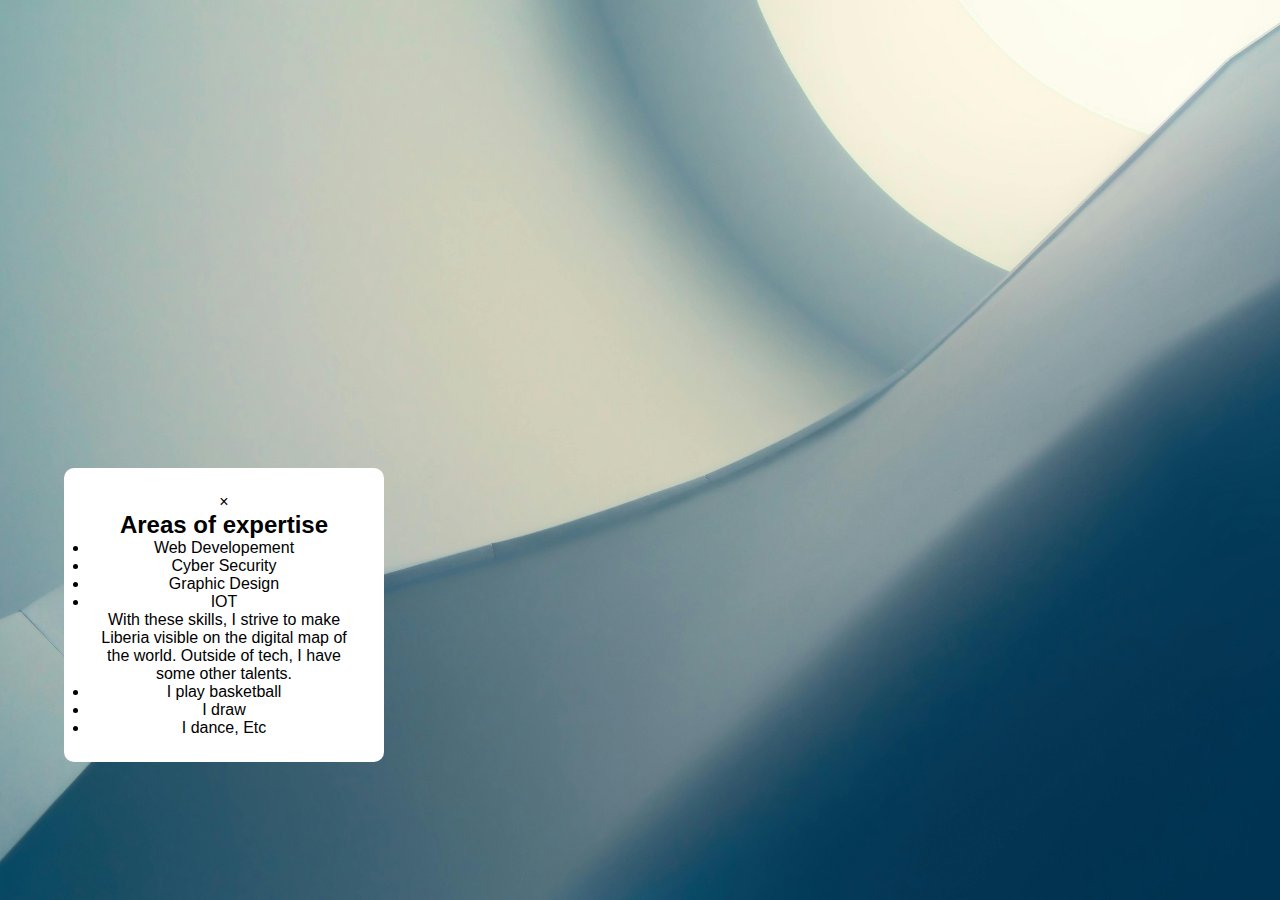
<file: Index.html>
<!DOCTYPE html>
<html lang="en">
<head>
    <meta charset="UTF-8">
    <meta name="viewport" content="width=device-width, initial-scale=1.0">
    <title>Ted's Profolio</title>
    <link rel="stylesheet" href="css/style.css">
</head>

    <body>
       <div class="Index-container">
        <header class="animated"> 
            <a href="Index.html" class="logo">Portfolio</a>

            <nav>
                <ul type="none" class="navbar">
                    <li><a href="Home.html">Home</a></li>
                    <li><a href="project.html">projects</a></li>
                    <li><a href="contactme.html">Contact Me</a></li>
                </ul>
            </nav>
        
        </header>
          <section class="home animated">
            <div class="home-details">
                <h1>Ted C. Williams, jr</h1>
                <h2>An IT Student</h2>
                <p>I am a student at Starz University, pursuing a bacelor in IT. I believe with IT, life would be made easy for every person in Liberia.
                    There are many problems that Technology can solve in Liberia. So as a person I decided to enter the feild of Technology, to create solutions to some of those problems.
                </p>
                <h2 id="Click-my-pic"> 
                    Click my picture to know more about me
                </h2>
            </div>
            <div class="home-image">
                <div class="imagebox">
                    <a href="biography.html"><img src="Profile.png" alt="profile picture"></a>
                </div>

            </div>
          </section>
        </div>

        <footer class="animated">
          <p>&copy; 2025 Ted's Portfolio - All Rights Reserved.</p>
        </footer>
        <div id="learn-more-modal" class="skills">
            <div class="modal-content">

                <span class="close">&times;</span>
                <h2>Areas of expertise</h2>
                <ul>
                    <li>Web Developement</li>
                    <li>Cyber Security</li>
                    <li>Graphic Design</li>
                    <li>IOT</li>
                </ul>
                <p>With these skills, I strive to make Liberia visible on the digital map of the world.
                    Outside of tech, I have some other talents. 
                </p>
                <ul>
                    <li>I play basketball</li>
                    <li>I draw</li>
                    <li>I dance, Etc</li>
                </ul>
            </div>
        </div>
        <script src="js/script.js"></script> 
    </body>
</html>
</file>
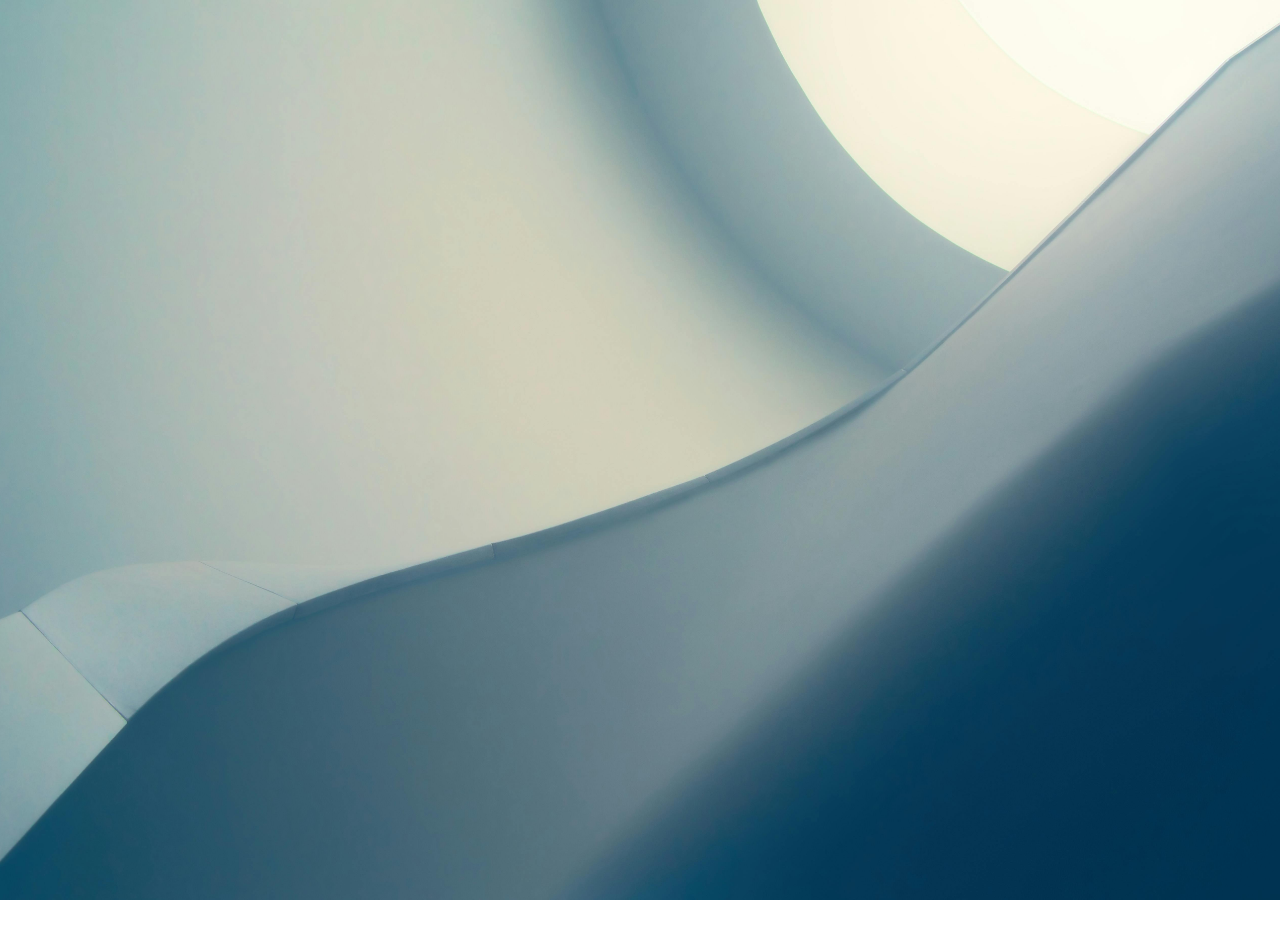
<file: index.html>
<!DOCTYPE html>
<html lang="en">
<head>
    <meta charset="UTF-8">
    <meta name="viewport" content="width=device-width, initial-scale=1.0">
    <title>Ted's Portfolio</title>
    <link rel="stylesheet" href="css/style.css">
</head>
<body>
    <div class="Home-container">
        <header class="animated"> 
            <a href="#" class="logo">Portfolio</a>
            <nav aria-label="Main navigation">
                <ul class="navbar" id="navLinks">
                    <li><a href="index.html" target="_self">Home</a></li>
                    <li><a href="project.html" target="_self">Projects</a></li>
                    <li><a href="contactme.html" target="_self">Contact Me</a></li>
                </ul>
            </nav>
            <button class="menu-icon" aria-controls="navLinks" aria-expanded="false" aria-label="Toggle navigation" onclick="toggleMenu()">☰</button>
        </header>

        <section class="home animated">
            <div class="home-details">
                <h1>Ted C. Williams, Jr</h1>
                <h2>An IT Student</h2>
                <p>I am a student at Starz University, pursuing a Bachelor in IT. I believe with IT, life would be made easy for every person in Liberia.
                    There are many problems that Technology can solve in Liberia. So as a person I decided to enter the field of Technology, to create solutions to some of those problems.
                </p>
                <p id="Click-my-pic" class="click-instruction">Click my picture to know more about me</p>
            </div>

            <div class="home-image">
                <div class="imagebox">
                    <img id="profilePic" src="Profile.png" alt="Ted C. Williams — profile" style="cursor:pointer;">
                </div>
            </div>
        </section>

        
    </div>
    <!-- Modal -->
    <div id="bioModal" class="bio-modal">
        <div class="bio-modal-content">
            <span id="biocloseModal" class="bio-close-btn">&times;</span>
            <h2>Ted C. Williams, Jr</h2>
            <p><strong>Birth:</strong> 25th May 2007, Montserrado County, Liberia</p>
            <p><strong>Parents:</strong> Cynthia Williams & Ted C. Williams, Sr.</p>
            <p><strong>Academics:</strong> Graduated Best Brains Academy (2024), currently studying IT at Starz University</p>
            <p><strong>Likes:</strong> Food, Reading, Learning New Things, Basketball, Science Fiction</p>
            <p><strong>Skills:</strong> Web Development, Cyber Security, Graphic Design, IoT</p>
            <p><strong>Achievements:</strong> 3rd place in visual art competition, Under Write Liberia (2022)</p>
        </div>
    </div>
    <footer class="animated">
    <p>&copy; 2025 Ted's Portfolio - All Rights Reserved.</p>
    </footer>

    <script src="js/script.js"></script>
</body>
</html>
</file>
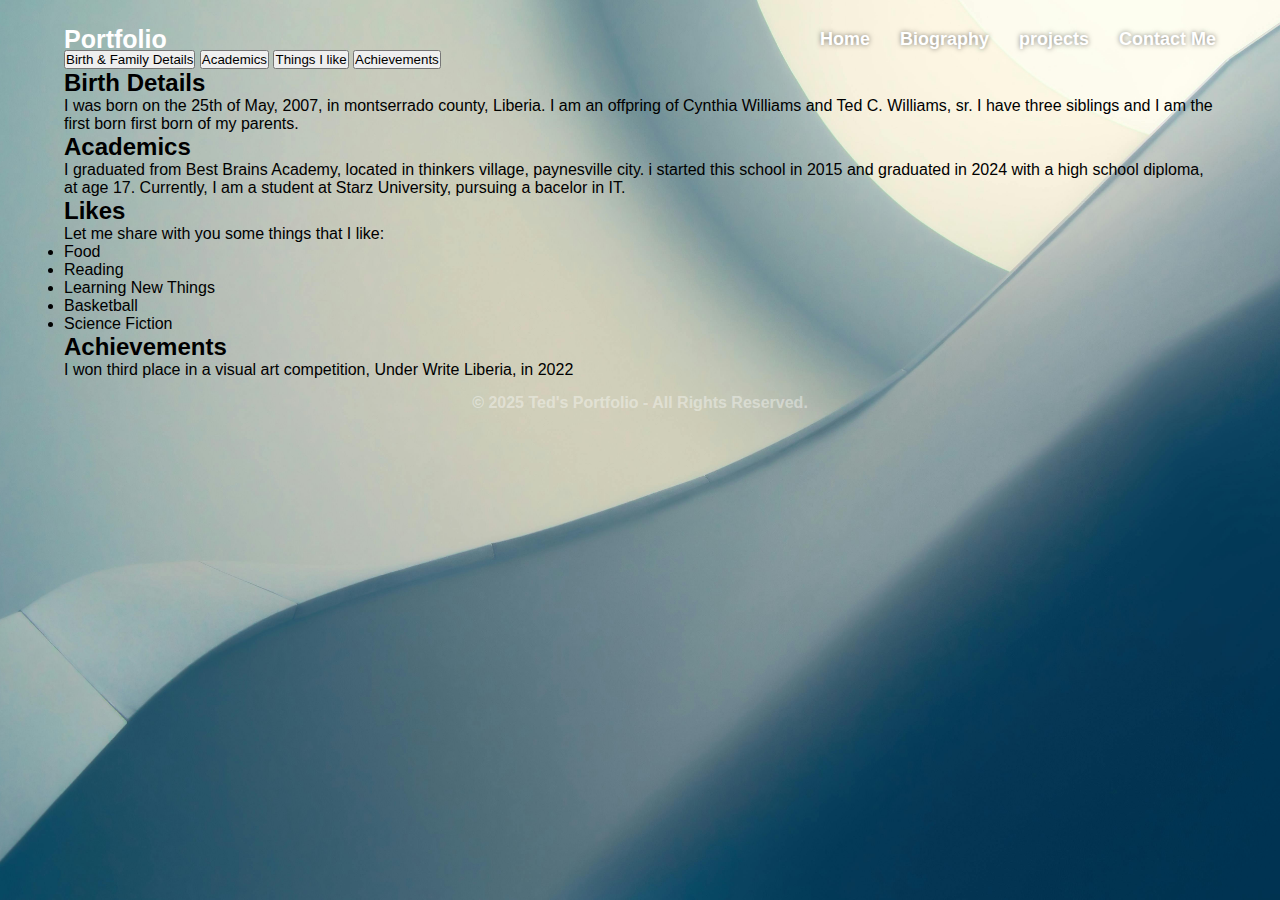
<file: biography.html>
<!DOCTYPE html>
<html lang="en">
<head>
    <meta charset="UTF-8">
    <meta name="viewport" content="width=device-width, initial-scale=1.0">
    <title>Ted's Profolio</title>
    <link rel="stylesheet" href="css/style.css">
</head>
<body>
    <div class="bio-container">
        <header class="bio-animated"> 
         <a href="#" class="logo">Portfolio</a>

            <nav>
                <ul type="none" class="navbar">
                    <li><a href="Home.html">Home</a></li>
                    <li><a href="biography.html">Biography</a></li>
                    <li><a href="project.html">projects</a></li>
                    <li><a href="contactme.html">Contact Me</a></li>
                </ul>
            </nav>
        </header>
        <section class="bio-home">
            <div class="bio-nav">
                <button class="bio-btn" id="btn1">Birth & Family Details</button>
                <button class="bio-btn" id="btn2">Academics</button>
                <button class="bio-btn" id="btn3">Things I like</button>
                <button class="bio-btn" id="btn4">Achievements</button>
            </div>
            <div class="bio-view">
                <div id="birth-view" class="view-text">
                    <h2>Birth Details</h2>
                    <p>I was born on the 25th of May, 2007, in montserrado county, Liberia.
                        I am an offpring of Cynthia Williams and Ted C. Williams, sr. 
                        I have three siblings and I am the first born first born of my parents.
                    </p>

                </div>
                <div id="academics-view" class="view-text">
                    <h2>Academics</h2>
                    <p>I graduated from Best Brains Academy, located in thinkers village, paynesville city.
                        i started this school in 2015 and graduated in 2024 with a high school diploma, at age 17.
                        Currently, I am a student at Starz University, pursuing a bacelor in IT.
                    </p>

                </div>
                <div id="likes-view" class="view-text">
                    <h2>Likes</h2>
                    <p>Let me share with you some things that I like:</p>

                    <ul>
                        <li>Food</li>
                        <li>Reading</li>
                        <li>Learning New Things</li>
                        <li>Basketball</li>
                        <li>Science Fiction</li>
                    </ul>
                        
                </div>
                <div id="achievement-view" class="view-text">
                    <h2>Achievements</h2>
                    <p>I won third place in a visual art competition, Under Write Liberia, in 2022</p>
                    <p></p>

                </div>

            </div>
        </section>

    </div>
    
    <footer class="bio-animated">
      <p>&copy; 2025 Ted's Portfolio - All Rights Reserved.</p>
    </footer>
        <script src="js/script.js"></script>

</body>
</html>
</file>
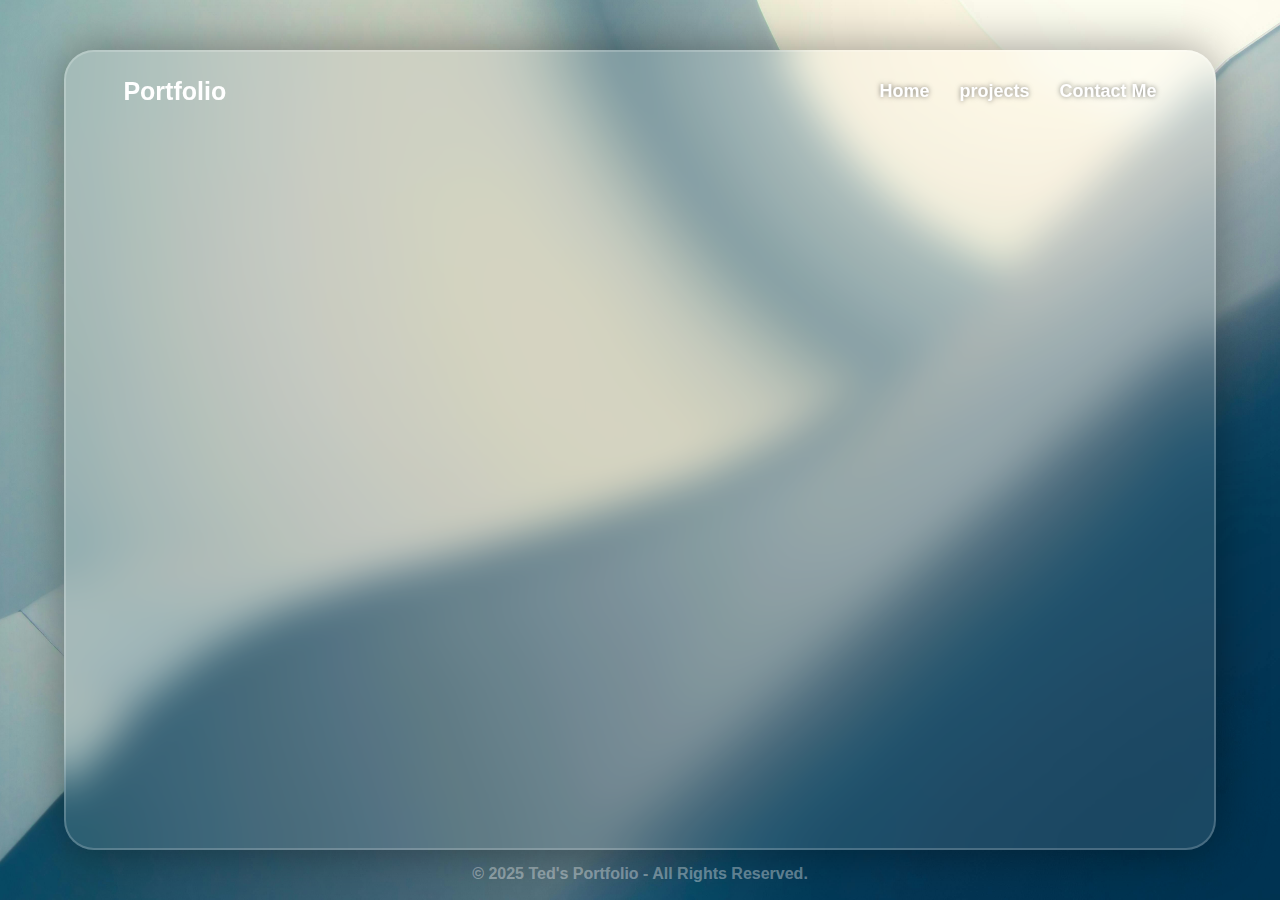
<file: contactme.html>
<!DOCTYPE html>
<html lang="en">
<head>
    <meta charset="UTF-8">
    <meta name="viewport" content="width=device-width, initial-scale=1.0">
    <title>Contact Ted</title>
    <link rel="stylesheet" href="css/style.css">
</head>

<body>
    <div class="cont-container">
        <header class="competition"> 
            <a href="#" class="logo">Portfolio</a>

            
            <nav>
              <ul type="none" class="navbar" id="navLinks">
                    <li><a href="index.html" target="_self">Home</a></li>
                    <li><a href="project.html" target="_self">projects</a></li>
                    <li><a href="contactme.html" target="_self">Contact Me</a></li>
            </ul>
            </nav>
            <div class="menu-icon" onclick="toggleMenu()">☰</div>
        </header>

        <div class="contactme animated">
            <h2>Send me a quick message</h2>
            <form id="contact-form">
            <input type="text" name="name" placeholder="Name" required>
            <input type="email" name="email" placeholder="Email" required>
            <textarea name="message" placeholder="Message" rows="5" required></textarea>
            <button type="button" id="send-btn">Send</button>
        </form>
        </div>
    </div>

    <footer class="cont-animated">
        <p>&copy; 2025 Ted's Portfolio - All Rights Reserved.</p>
    </footer>


    <!-- Modal -->
        <div id="confirmModal" class="modal">
            <div class="modal-content">
                <p>Are you sure you want to submit this form?</p>
                <div class="modal-buttons">
                    <button id="confirmYes">Confirm</button>
                    <button id="confirmNo">Decline</button>
                </div>
            </div>
        </div>

    <script src="js/script.js"></script>
</body>
</html>
</file>
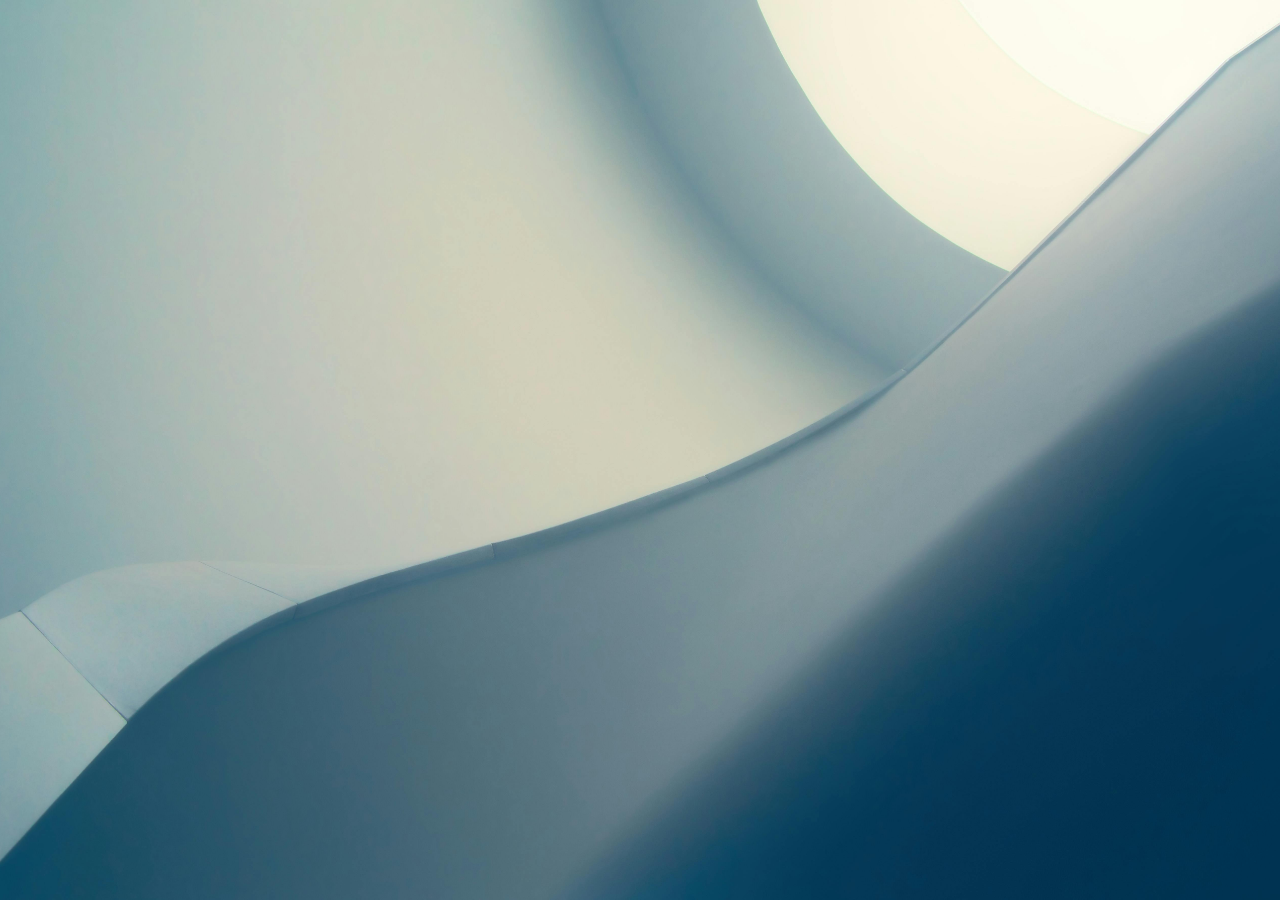
<file: Home.html>
<!DOCTYPE html>
<html lang="en">
<head>
    <meta charset="UTF-8">
    <meta name="viewport" content="width=device-width, initial-scale=1.0">
    <title>Ted's Portfolio</title>
    <link rel="stylesheet" href="css/style.css">
</head>
<body>
    <div class="Home-container">
        <header class="animated"> 
            <a href="#" class="logo">Portfolio</a>
            <nav aria-label="Main navigation">
                <ul class="navbar" id="navLinks">
                    <li><a href="Home.html" target="_self">Home</a></li>
                    <li><a href="project.html" target="_self">Projects</a></li>
                    <li><a href="contactme.html" target="_self">Contact Me</a></li>
                </ul>
            </nav>
            <button class="menu-icon" aria-controls="navLinks" aria-expanded="false" aria-label="Toggle navigation" onclick="toggleMenu()">☰</button>
        </header>

        <section class="home animated">
            <div class="home-details">
                <h1>Ted C. Williams, Jr</h1>
                <h2>An IT Student</h2>
                <p>I am a student at Starz University, pursuing a Bachelor in IT. I believe with IT, life would be made easy for every person in Liberia.
                    There are many problems that Technology can solve in Liberia. So as a person I decided to enter the field of Technology, to create solutions to some of those problems.
                </p>
                <p id="Click-my-pic" class="click-instruction">Click my picture to know more about me</p>
            </div>

            <div class="home-image">
                <div class="imagebox">
                    <img id="profilePic" src="Profile.png" alt="Ted C. Williams — profile" style="cursor:pointer;">
                </div>
            </div>
        </section>

        <!-- Modal -->
        <div id="bioModal" class="bio-modal">
            <div class="bio-modal-content">
                <span id="biocloseModal" class="bio-close-btn">&times;</span>
                <h2>Ted C. Williams, Jr</h2>
                <p><strong>Birth:</strong> 25th May 2007, Montserrado County, Liberia</p>
                <p><strong>Parents:</strong> Cynthia Williams & Ted C. Williams, Sr.</p>
                <p><strong>Academics:</strong> Graduated Best Brains Academy (2024), currently studying IT at Starz University</p>
                <p><strong>Likes:</strong> Food, Reading, Learning New Things, Basketball, Science Fiction</p>
                <p><strong>Skills:</strong> Web Development, Cyber Security, Graphic Design, IoT</p>
                <p><strong>Achievements:</strong> 3rd place in visual art competition, Under Write Liberia (2022)</p>
            </div>
        </div>

        <footer class="animated">
            <p>&copy; 2025 Ted's Portfolio - All Rights Reserved.</p>
        </footer>
    </div>

    <script src="js/script.js"></script>
</body>
</html>
</file>
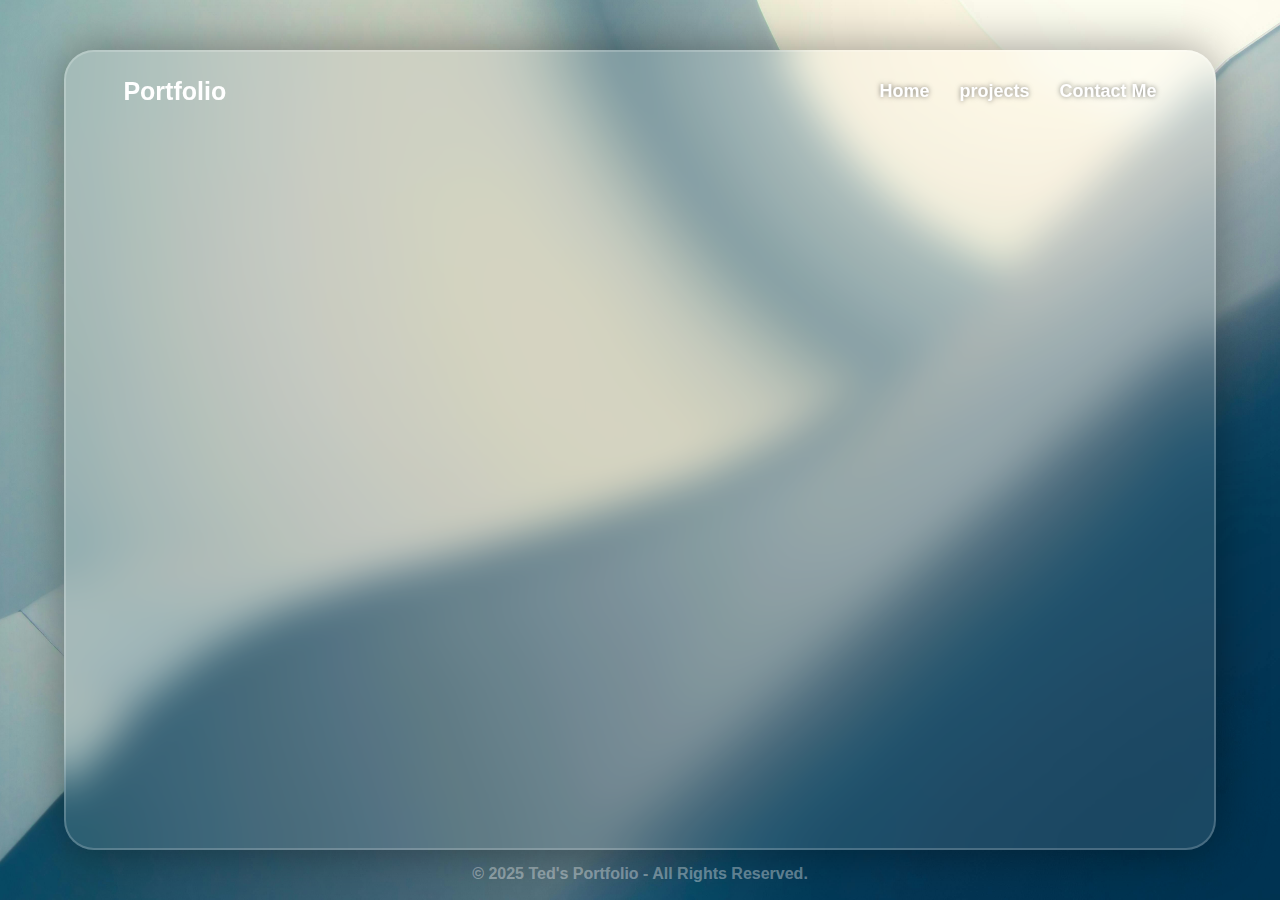
<file: project.html>
<!DOCTYPE html>
<html lang="en">
<head>
    <meta charset="UTF-8">
    <meta name="viewport" content="width=device-width, initial-scale=1.0">
    <title>Ted's projects</title>
     <link rel="stylesheet" href="css/style.css">
</head>
<body>
    <div class="proj-container">
        
        <header class="proj-animated"> 
     <a href="#" class="logo">Portfolio</a>

        <nav>
            <ul type="none" class="navbar" id="navLinks">
                    <li><a href="Home.html" target="_self">Home</a></li>
                    <li><a href="project.html" target="_self">projects</a></li>
                    <li><a href="contactme.html" target="_self">Contact Me</a></li>
            </ul>
        </nav>
        <div class="menu-icon" onclick="toggleMenu()">
                ☰
            </div>
    </header>
    <div class="projects">
        <div class="proj1">
            <img src="pending.png" alt="my art website">

        </div>
        <div class="proj2">
            <img src="pending.png" alt="my graphic design for airline">

        </div>
        <div class="proj1-details">
            <h2>My art Website</h2>

        </div>
        <div class="proj2-details">
            <h2>Graphic Design for an Airline</h2>

        </div>
    </div>
    </div>
     <footer class="proj-animated">
      <p>&copy; 2025 Ted's Portfolio - All Rights Reserved.</p>
    </footer>
    <script src="js/script.js"></script>
</body>
</html>
</file>
<file: css/style.css>
*{
    margin: 0;
    box-sizing: border-box;
    padding: 0;
    font-family: 'Poppins', sans-serif;
}

body{
    height: 100vh;
    background: url("fine.jpg") no-repeat center center/cover;
    padding: 50px 5%;
}
.Home-container{
    position: relative;
    height: 100%;
    background: rgba(255, 255, 255, 0.1);
    border: 2px solid rgba(255, 255, 255, .2);
    border-radius: 30px;
    box-shadow: 0 0 50px rgba(0, 0, 0, 0.4);
    backdrop-filter: blur(20px);
    transform: scale(0);
    animation: zoom-in 1s forwards;

}

.animated{
    transform: translateY(30px);
    opacity: 0;
    animation: slide-in 3.5s forwards;
}
@keyframes slide-in {
    100%{
        transform: translateY(0);
        opacity: 1;
    }
}
@keyframes zoom-in {
    100%{
        transform: scale(1);
    }
}
/* Mobile Menu Icon */
.menu-icon {
    font-size: 30px;
    cursor: pointer;
    display: none;
    color: white;
}
.navbar{
    display: flex;
    gap: 30px;
}
.navbar li{
    list-style: none;
}
.navbar a{
    text-decoration: none;
    color: #fff;
    font-size: 18px;
    font-weight: 600;
    transition: .5s;
    border-bottom: 2px solid transparent;
    text-shadow: 0 0 5px rgba(0, 0, 0, 0.5);
}
.navbar a:hover{
    border-bottom: 2px solid #fff;
}
header{
    position: absolute;
    top: 0;
    left: 0;
    width: 100%;
    padding: 25px 5%;
    display: flex;
    justify-content: space-between;
    align-items: center;
    z-index: 100;
}
.logo{
    font-size: 25px;
    font-weight: 600;
    color: #fff;
    text-decoration: none;
}
.home{
    display: flex;
    align-items: center;
    padding: 50px 5% 0;
    gap: 2rem;
    height: 100%;
    color: #fff;
    animation-delay: 1s;
}

.home-details h1{
    font-size: 4rem;
    line-height: 1.2;
}
.home-details h2{
    font-size: 2rem;
    margin-left: 10px;
}
.home-details p{
    margin: 5% 0 2%;
    line-height: 1.5;
}
#Click-my-pic{
    background: rgba(255, 255, 255, 0.2);
    backdrop-filter: blur(10px);
    font-size: 1rem;
    padding: 5px;
    border-radius: 20px;
    margin-left: 0;
}


.home-image .imagebox{
    position: relative;
    width: 25vw;
    height: 25vw;
    border: 2px solid #fff;
    border-radius: 10px;
    box-shadow: 0 0 50px #fff;
    overflow: hidden;
    transition: .5s;
}
.home-image .imagebox img{
    position: absolute;
    width: 100%;
    object-fit: cover;
    display: block;
    top: 0px;
}
.home-image .imagebox:hover{
    width: 26vw;
    height: 26vw;
    box-shadow: 0 0 20px rgba(0, 0, 0, 0.479);
    border: 2px solid rgba(0, 0, 0, 0.355);
    position: relative;

}
/* bio modal
================================================================================ */
.bio-modal {
    display: none;
    position: fixed; 
    z-index: 1000; 
    left: 0;
    top: 0;
    width: 100%; 
    height: 100%; 
    overflow: auto; 
    background-color: rgba(0,0,0,0.7); 
}

/* Modal Content Box */
.bio-modal-content {
    background-color: #fff;
    margin: 10% auto;
    padding: 30px;
    border-radius: 10px;
    width: 90%;
    max-width: 500px;
    box-shadow: 0 5px 15px rgba(0,0,0,0.3);
    animation: slideDown 0.4s ease;

}

/* Close Button */
.bio-close-btn {
    color: #333;
    float: right;
    font-size: 28px;
    font-weight: bold;
    cursor: pointer;
}

.bio-close-btn:hover {
    color: red;
}

@keyframes slideDown {
    from {transform: translateY(-50px); opacity: 0;}
    to {transform: translateY(0); opacity: 1;}
}

footer p{
    justify-content: center;
    display: flex;
    padding: 15px;
    color: rgba(255, 255, 255, .4);
    font-weight: 600;

}


/* (removed duplicate .projects block — main .projects rules appear later) */
/* contact */
.cont-container{
    position: relative;
    height: 100%;
    background: rgba(255, 255, 255, 0.1);
    border: 2px solid rgba(255, 255, 255, .2);
    border-radius: 30px;
    box-shadow: 0 0 50px rgba(0, 0, 0, 0.4);
    backdrop-filter: blur(20px);
    align-content: center;
}
.contactme h2{
    color: #fff;
    text-align: center;
    margin-top: 30px;
    margin-bottom: 20px;
    transform: scaleX(0);
    animation: expand 1s forwards;

}
@keyframes expand {
    100%{
        transform: scaleX(1);
    }
}
.contactme{
    display: flex;
    flex-direction: column;
    align-items: center;
    align-content: center;
    justify-content: center;
}
form{
    display: flex;
    flex-direction: column;
    gap: 15px;
    background: rgba(255, 255, 255, 0.1);
    backdrop-filter: blur(10px);
    padding: 2rem;
    width: 50%;
    border-radius: 15px;
}
form input, form textarea, form button{
    padding: 0.5rem;
    border: none;
    border-radius: 10px;
    font-size: 16px;
    font-family: poppins, sans-serif;
}
form button:hover{
    background: #fff;
    cursor: pointer;
    transition: .5s;
}
/* project */
.proj-container {
    position: relative;
    height: 100%;
    background: rgba(255, 255, 255, 0.1);
    border: 2px solid rgba(255, 255, 255, .2);
    border-radius: 30px;
    box-shadow: 0 0 50px rgba(0, 0, 0, 0.4);
    backdrop-filter: blur(20px);
    display: flex;
    align-items: center;
    justify-content: center;
}
.projects{
    display: grid;
    grid-template-columns: 50% 50%;
    grid-template-rows: 50% 50%;
    column-gap: 5vw;
    justify-content: center;
    align-items: center;
    align-content: center;
    transform: scale(0);
    animation: zoom-in 1s forwards;
    color: white;
    justify-items: center;
    padding: 10px;
}
.proj1, .proj2{
    width: 10rem;
    height: 10rem;
}

.proj1 img, .proj2 img{
    width: 100%;
    height: 100%;
    object-fit: cover;
    border-radius: 15px;
    box-shadow: 0 0 20px rgba(0, 0, 0, 0.5);
    transition: .5s;
}
.proj1 img:hover, .proj2 img:hover{
    transform: scale(1.05);
}   

    /* Modal Styles */
.modal {
    display: none;
    position: fixed;
    z-index: 1000;
    left: 0;
    top: 0;
    width: 100%;
    height: 100%;
    background: rgba(0,0,0,0.6);
    justify-content: center;
    align-items: center;
}
    .modal.show {
    display: flex;
}
    .modal-content {
    background: #fff;
    padding: 25px;
    width: 90%;
    max-width: 320px;
    border-radius: 10px;
    text-align: center;
}
    .modal-buttons {
    margin-top: 20px;
    display: flex;
    justify-content: space-around;
}
    .modal-buttons button {
    padding: 8px 20px;
    border: none;
    border-radius: 6px;
    cursor: pointer;
    font-weight: bold;
}
    #confirmYes {
    background: rgb(0, 0, 0);
    color: white;
}
    #confirmNo {
    background: #c00;
    color: white;
}

/* =============================================================================================================================
   Media Query
   ==============================================================================================================================
   ===============================================================================================================================
   ========================= ===================================================================================================*/

@media (max-width: 900px) {

    body {
        padding: 0;
        
    }
    .Home-container, .bio-container, .cont-container, .proj-container, .Index-container{
        border: none;
        margin: 0;
        width: 100%;
        max-width: 100%;
        box-shadow: none;
        backdrop-filter: blur(5px);
        background: rgba(255, 255, 255, 0.2);
        height: 100%;
        border-radius: 0;

    }

    /* Home Section */
    .home {
        flex-direction: column;
        align-items: center;
        padding-top: 30px;
        gap: 1rem;
    }
    .home-details {
        text-align: center;
        margin-top: 2rem;
    }

    .home-details h1 {
        font-size: 2rem;
        margin-top: 3rem;
    }

    .home-details h2 {
        font-size: 0.8rem;
    }

    .home-details p {
        font-size: 0.8rem;
    }

    #Click-my-pic {
        font-size: 0.85rem;
        padding: 3px 5px;
        border-radius: 15px;
        margin-top: 5px;

    }

    .home-image .imagebox {
        width: 250px;
        height: 250px;
        position: relative;
    }

    .home-image .imagebox:hover {
        width: 260px;
        height: 260px;
    }

    /* Navbar */
    header {
        padding: 15px 3%;
    }

    .navbar a {
        font-size: 14px;
        gap: 15px;
    }

    .logo {
        font-size: 35px;
    }

    /* Projects Section */
    .projects {
        grid-template-columns: 1fr 1fr;
        gap: 1rem;
        padding: 30px;
        color: #ffff;
        font-size: 0.9rem;
        font-weight: normal;
    }

    .proj1, .proj2 {
        width: 70%;
        height: auto;
    }

    /* Contact Section */
    form {
        width: 95%;
        padding: 1rem;
    }

    form input, form textarea {
        font-size: 14px;
    }

    .contactme h2 {
        font-size: 1.5rem;
    }

    /* Footer */
    footer p {
        font-size: 13px;
        padding: 10px;
        background-color: black;
        padding: 20px;
    }
    

    .menu-icon {
        display: block;
        color:white;
        text-shadow: 0 0 10px rgba(0, 0, 0, 0.8);
    }

    nav .navbar {
        position: absolute;
        top: 60px;
        right: 0;
        background: #97d0e38e;
        width: 40vw;
        display: none;
        flex-direction: column;
        padding: 5px;
        text-align: center;
        z-index: 100;
        gap: 2px;
        backdrop-filter: blur(10px);
        border-radius: 30px 0 0 30px;

    }

    nav .navbar li {
        margin: 10px 0;
        font-weight: bold;

    }
    nav .navbar li a {
        font-size: 18px;
        padding: 10px;
        text-shadow: 0 0 10px rgba(0, 0, 0, 0.8);
    }

    nav .navbar.show {
        display: flex;
    }

}
</file>
